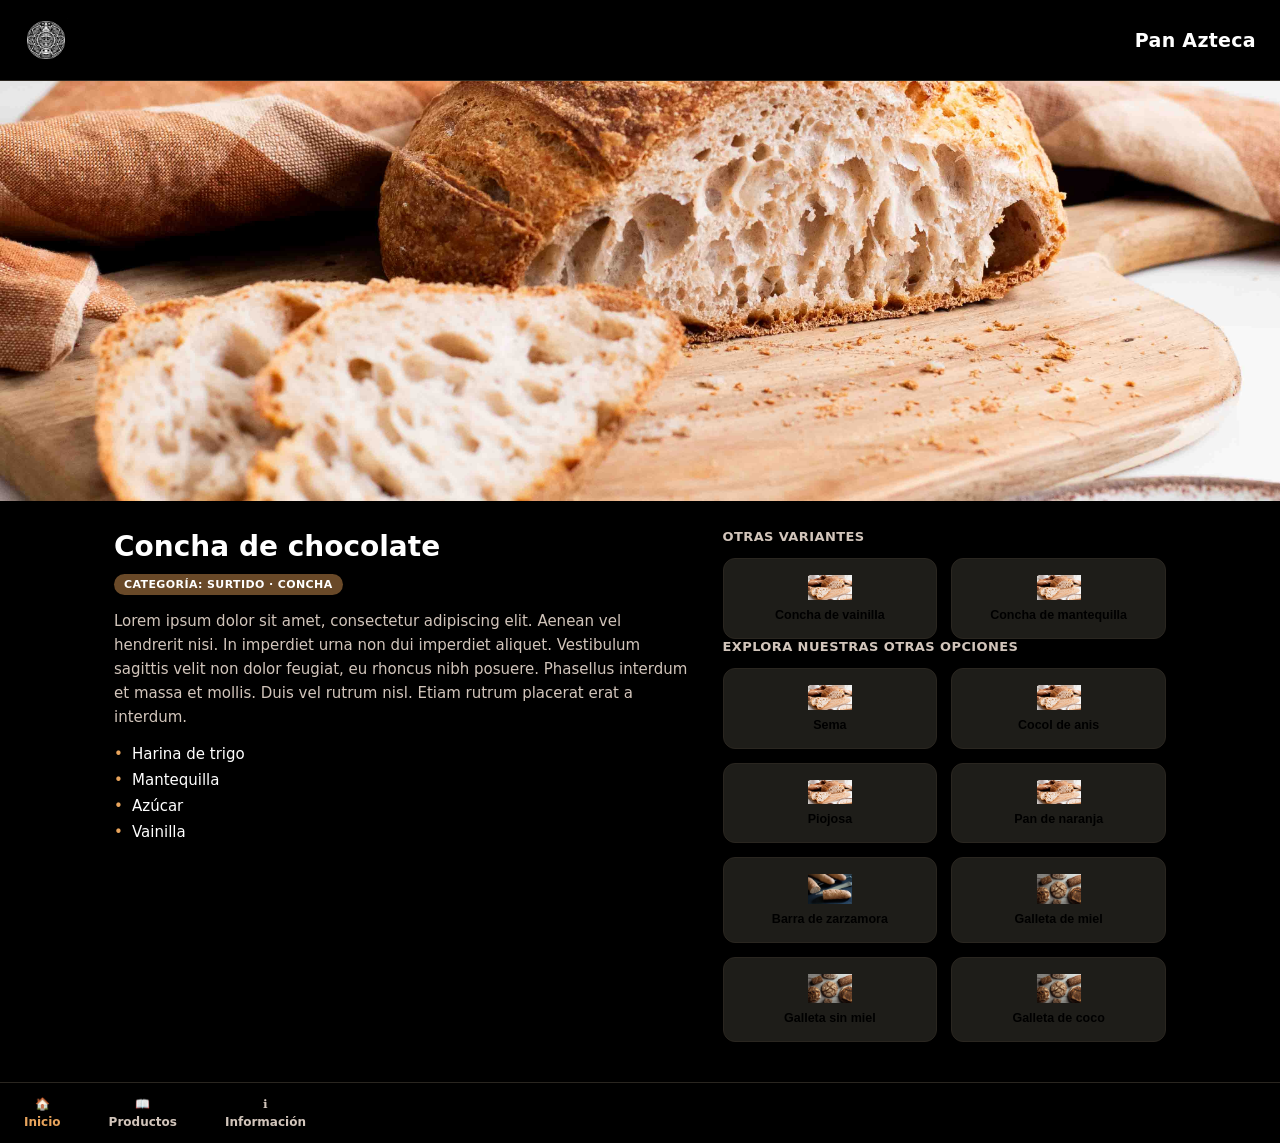
<file: diseño/index.html>
<!DOCTYPE html>
<html lang="es">

<head>
  <meta charset="UTF-8">
  <meta name="viewport" content="width=device-width, initial-scale=1.0">
  <title>La Panadería — Producto</title>
  <link rel="stylesheet" href="css/styles.css">
</head>

<body>

  <div class="app">

    <!-- TOP BAR -->
    <header class="top-bar">
      <span class="logo"><img src="img/logo.jpg" alt="Pan Azteca"></span>
      <span class="brand-name">Pan Azteca</span>
    </header>

    <!-- PRODUCT HERO SECTION (imagen dinámica según producto) -->
    <section class="product-hero">
      <img src="" alt="Foto del producto" id="product-image">
    </section>

    <div class="main-content">
      <!-- INFO DINÁMICA DEL PRODUCTO -->
      <section class="product-info">
        <h1 class="product-name" id="product-name">Nombre del producto</h1>
        <span class="product-category" id="product-category">Categoría: Pan Dulce</span>
        <p class="product-description" id="product-description">
          Descripción dinámica del producto: ingredientes principales, textura, sabor y por qué es especial.
        </p>

        <ul class="product-details" id="ingredientes-lista">
          <!-- los <li> de ingredientes se insertan aquí por JS -->
          <li class="precio" id="precio">$00.00</li>
        </ul>
      </section>

      <!-- CROSS-NAVIGATION: cambia el contenido de la misma página, no navega a otra URL -->
      <nav class="cross-nav" aria-label="Explora otros productos">
        <h3 id="variantes-titulo">Otras variantes</h3>
        <div class="cross-nav-grid" id="variantes-container"></div>

        <h3 id="otras-titulo">Explora nuestras otras opciones</h3>
        <div class="cross-nav-grid" id="otras-container"></div>
      </nav>
    </div>

    <!-- BOTTOM NAVIGATION BAR -->
    <footer>
      <nav class="bottom-nav" aria-label="Navegación principal">
        <a href="#inicio" class="active">🏠<span>Inicio</span></a>
        <a href="productos.html">📖<span>Productos</span></a>
        <a href="informacion.html">ℹ️<span>Información</span></a>
      </nav>
      <div class="gesture-line"></div>
    </footer>

  </div>

  <script src="js/catalogo.js"></script>
  <script src="js/main.js"></script>

</body>

</html>
</file>
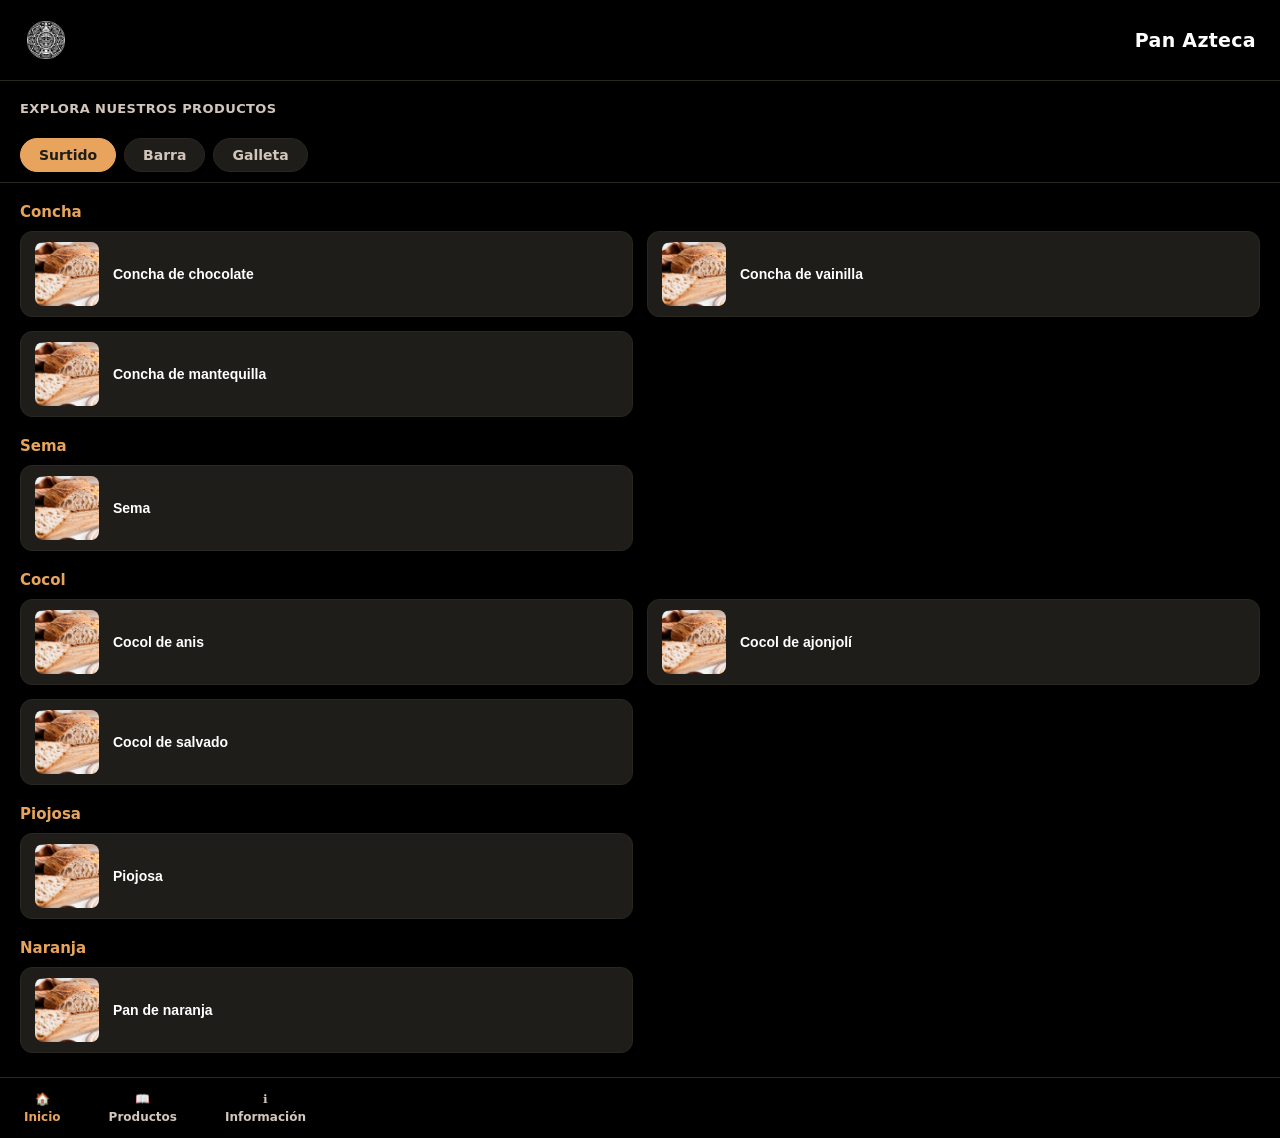
<file: diseño/productos.html>
<!DOCTYPE html>
<html lang="es">

<head>
    <meta charset="UTF-8">
    <meta name="viewport" content="width=device-width, initial-scale=1.0">
    <title>Document</title>
    <link rel="stylesheet" href="css/styles.css">
</head>

<body>
    <div class="app">
        <header class="top-bar">
            <span class="logo"><img src="img/logo.jpg" alt="Pan Azteca"></span>
            <span class="brand-name">Pan Azteca</span>
        </header>

        <h3 class="productos-titulo">Explora nuestros productos</h3>
        <div id="categorias-tabs" class="categorias-tabs"></div>
        <div id="cross-nav-container"></div>

        <footer>
        <nav class="bottom-nav" aria-label="Navegación principal">
            <a href="#inicio" class="active">🏠<span>Inicio</span></a>
            <a href="productos.html">📖<span>Productos</span></a>
            <a href="informacion.html">ℹ️<span>Información</span></a>
        </nav>
        <div class="gesture-line"></div>
    </footer>

    </div>
    </div>

</body>

<script src="js/catalogo.js"></script>
<script src="js/poductos.js"></script>

</html>
</file>
<file: diseño/css/styles.css>
:root {
    --crema: #000000;
    --superficie: #1E1D19;
    --masa: #E8A45C;
    --masa-oscuro: #8B4A1E;
    --hero-inicio: #412F1B;
    --hero-fin: #513619;
    --badge-bg: #694928;
    --texto: #FFFFFF;
    --texto-suave: #D2C5BB;
    --borde: #2A2620;
    --acento: #25D366;
}

* {
    box-sizing: border-box;
    margin: 0;
    padding: 0;
}

body {
    font-family: 'Segoe UI', system-ui, sans-serif;
    background: var(--crema);
    color: var(--texto);
}

.app {
    width: 100%;
    min-height: 100vh;
    background: var(--crema);
    display: flex;
    flex-direction: column;
}

/* ---- TOP BAR ---- */
.top-bar {
    display: flex;
    align-items: center;
    justify-content: space-between;
    padding: 18px 24px;
    border-bottom: 1px solid var(--borde);
}

.logo {
    display: flex;
    align-items: center;
}

.logo img {
    height: 44px;       /* Define el alto de tu barra/logo */
    width: auto;        /* Mantiene la proporción original */
    object-fit: contain;
    display: block;
}

.brand-name {
    font-size: 19px;
    font-weight: 800;
    letter-spacing: .3px;
    color: var(--texto);
}

/* ---- HERO ---- */
.product-hero {
    background: linear-gradient(180deg, var(--hero-inicio), var(--hero-fin));
    position: relative;
    height: 260px;
    overflow: hidden;
}

.product-hero img {
    display: block;
    width: 100%;
    height: 100%;
    object-fit: cover;
}

/* ---- CONTENIDO PRINCIPAL (info + cross-nav) ---- */
.main-content {
    width: 100%;
    max-width: 1100px;
    margin: 0 auto;
    padding: 28px 24px 40px;
    display: grid;
    grid-template-columns: 1fr;
    gap: 32px;
}

/* ---- INFO ---- */
.product-name {
    font-size: 24px;
    font-weight: 800;
    line-height: 1.25;
}

.product-category {
    display: inline-block;
    margin-top: 10px;
    background: var(--badge-bg);
    color: #fff;
    font-size: 11px;
    font-weight: 700;
    letter-spacing: .4px;
    text-transform: uppercase;
    padding: 4px 10px;
    border-radius: 20px;
}

.product-description {
    margin-top: 14px;
    font-size: 15px;
    line-height: 1.6;
    color: var(--texto-suave);
    max-width: 640px;
}

/* ---- INGREDIENTES / PRECIO ---- */
.product-details {
    list-style: none;
    margin-top: 16px;
    font-size: 15px;
}

.product-details li {
    position: relative;
    padding-left: 18px;
    margin-bottom: 8px;
    color: var(--texto);
}

.product-details li::before {
    content: "•";
    position: absolute;
    left: 0;
    color: var(--masa);
}

.product-details li.precio {
    font-weight: 800;
    font-size: 18px;
}

/* ---- CROSS-NAVIGATION ---- */
.cross-nav h3 {
    font-size: 13px;
    text-transform: uppercase;
    letter-spacing: .4px;
    color: var(--texto-suave);
    margin-bottom: 14px;
}

.cross-nav-grid {
    display: grid;
    grid-template-columns: repeat(2, 1fr);
    gap: 14px;
}

.cross-nav-card {
    border: 1px solid var(--borde);
    border-radius: 12px;
    padding: 16px 12px;
    text-align: center;
    background: var(--superficie);
    cursor: pointer;
    font-size: 12.5px;
    font-weight: 700;
    display: flex;
    flex-direction: column;
    align-items: center;
    gap: 8px;
    transition: box-shadow .15s ease, transform .15s ease;
}

.cross-nav-card:hover {
    box-shadow: 0 6px 16px rgba(232, 164, 92, .18);
    transform: translateY(-2px);
}

.cross-nav-card img {
    width: 44px;
    height: auto;
}

/* ---- BOTTOM NAV ---- */
.bottom-nav {
    margin-top: auto;
    display: flex;
    justify-content: center;
    border-top: 1px solid var(--borde);
    padding: 14px 0;
    gap: 48px;
}

.bottom-nav a {
    display: flex;
    flex-direction: column;
    align-items: center;
    gap: 4px;
    font-size: 12px;
    font-weight: 600;
    text-decoration: none;
    color: var(--texto-suave);
}

.bottom-nav a.active {
    color: var(--masa);
}

/* ---- RESPONSIVE: escritorio / tablet ---- */
@media (min-width:720px) {
    .main-content {
        grid-template-columns: 1.3fr 1fr;
        align-items: start;
    }

    .cross-nav {
        grid-column: 2;
        grid-row: 1 / span 2;
    }

    .product-hero {
        height: 340px;
    }

    .bottom-nav {
        justify-content: flex-start;
        padding: 14px 24px;
    }
}

@media (min-width:1024px) {
    .product-hero {
        height: 420px;
    }

    .product-name {
        font-size: 28px;
    }
}

/* ---- ABOUT HERO (informacion.html) ---- */
.about-hero {
    position: relative;
    height: 220px;
    overflow: hidden;
}

.about-hero img {
    display: block;
    width: 100%;
    height: 100%;
    object-fit: cover;
}

.about-hero-overlay {
    position: absolute;
    inset: 0;
    background: linear-gradient(180deg, rgba(0,0,0,0) 40%, rgba(0,0,0,.75) 100%);
    display: flex;
    align-items: flex-end;
    padding: 18px 20px;
}

.about-hero-overlay h1 {
    font-size: 22px;
    font-weight: 800;
    color: var(--texto);
}

/* ---- ABOUT CONTENT WRAPPER ---- */
.about-content {
    width: 100%;
    max-width: 1100px;
    margin: 0 auto;
    padding: 24px 20px 40px;
    display: flex;
    flex-direction: column;
    gap: 32px;
}

.about-title {
    font-size: 17px;
    font-weight: 800;
    margin-bottom: 12px;
}

.about-text {
    font-size: 14.5px;
    line-height: 1.6;
    color: var(--texto-suave);
}

/* ---- GALERÍA DE FOTOS ---- */
.gallery-grid {
    display: grid;
    grid-template-columns: repeat(2, 1fr);
    gap: 10px;
}

.gallery-item {
    aspect-ratio: 1 / 1;
    border-radius: 12px;
    overflow: hidden;
    border: 1px solid var(--borde);
    background: var(--superficie);
}

.gallery-item img {
    width: 100%;
    height: 100%;
    object-fit: cover;
    display: block;
}

/* ---- VALORES ---- */
.values-grid {
    display: grid;
    grid-template-columns: repeat(2, 1fr);
    gap: 12px;
}

.value-card {
    border: 1px solid var(--borde);
    border-radius: 12px;
    background: var(--superficie);
    padding: 16px 10px;
    text-align: center;
    font-size: 13px;
    font-weight: 700;
    display: flex;
    flex-direction: column;
    align-items: center;
    gap: 8px;
}

.value-icon {
    font-size: 22px;
}

/* ---- INFO DE CONTACTO ---- */
.info-list {
    list-style: none;
    font-size: 14.5px;
    display: flex;
    flex-direction: column;
    gap: 10px;
    color: var(--texto);
}

/* ---- RESPONSIVE: tablet / escritorio ---- */
@media (min-width:720px) {
    .about-hero {
        height: 320px;
    }

    .gallery-grid,
    .values-grid {
        grid-template-columns: repeat(4, 1fr);
    }

    .about-content {
        padding: 32px 24px 48px;
    }
}

/* ---- PÁGINA DE PRODUCTOS: pestañas por categoría ---- */
.productos-titulo {
    font-size: 13px;
    text-transform: uppercase;
    letter-spacing: .4px;
    color: var(--texto-suave);
    padding: 20px 20px 12px;
}

.categorias-tabs {
    display: flex;
    gap: 8px;
    overflow-x: auto;            /* se desliza en celular */
    padding: 10px 20px;
    position: sticky;            /* se queda fija al bajar */
    top: 0;
    background: var(--crema);
    border-bottom: 1px solid var(--borde);
    z-index: 5;
    scrollbar-width: none;
}

.categorias-tabs::-webkit-scrollbar {
    display: none;
}

.tab {
    flex: 0 0 auto;              /* no se encogen */
    padding: 8px 18px;
    border: 1px solid var(--borde);
    border-radius: 999px;
    background: var(--superficie);
    color: var(--texto-suave);
    font-family: inherit;
    font-size: 14px;
    font-weight: 700;
    cursor: pointer;
    transition: background .15s ease, color .15s ease;
}

.tab.active {
    background: var(--masa);
    border-color: var(--masa);
    color: #1E1D19;              /* texto oscuro sobre el dorado */
}

.subcategoria-titulo {
    margin: 20px 20px 10px;
    font-size: 15px;
    font-weight: 800;
    color: var(--masa);
}

/* Tarjetas de la lista: horizontales (foto a la izquierda), más compactas */
#cross-nav-container {
    padding-bottom: 24px;
}

#cross-nav-container .cross-nav-grid {
    padding: 0 20px;
}

#cross-nav-container .cross-nav-card {
    flex-direction: row;
    text-align: left;
    gap: 14px;
    padding: 10px 14px;
    font-size: 14px;
    color: var(--texto);
}

#cross-nav-container .cross-nav-card img {
    width: 64px;
    height: 64px;
    object-fit: cover;
    border-radius: 8px;
}

@media (min-width:720px) {
    #cross-nav-container .cross-nav-grid {
        grid-template-columns: repeat(2, 1fr) !important; /* anula el 1fr inline */
    }
}
</file>
